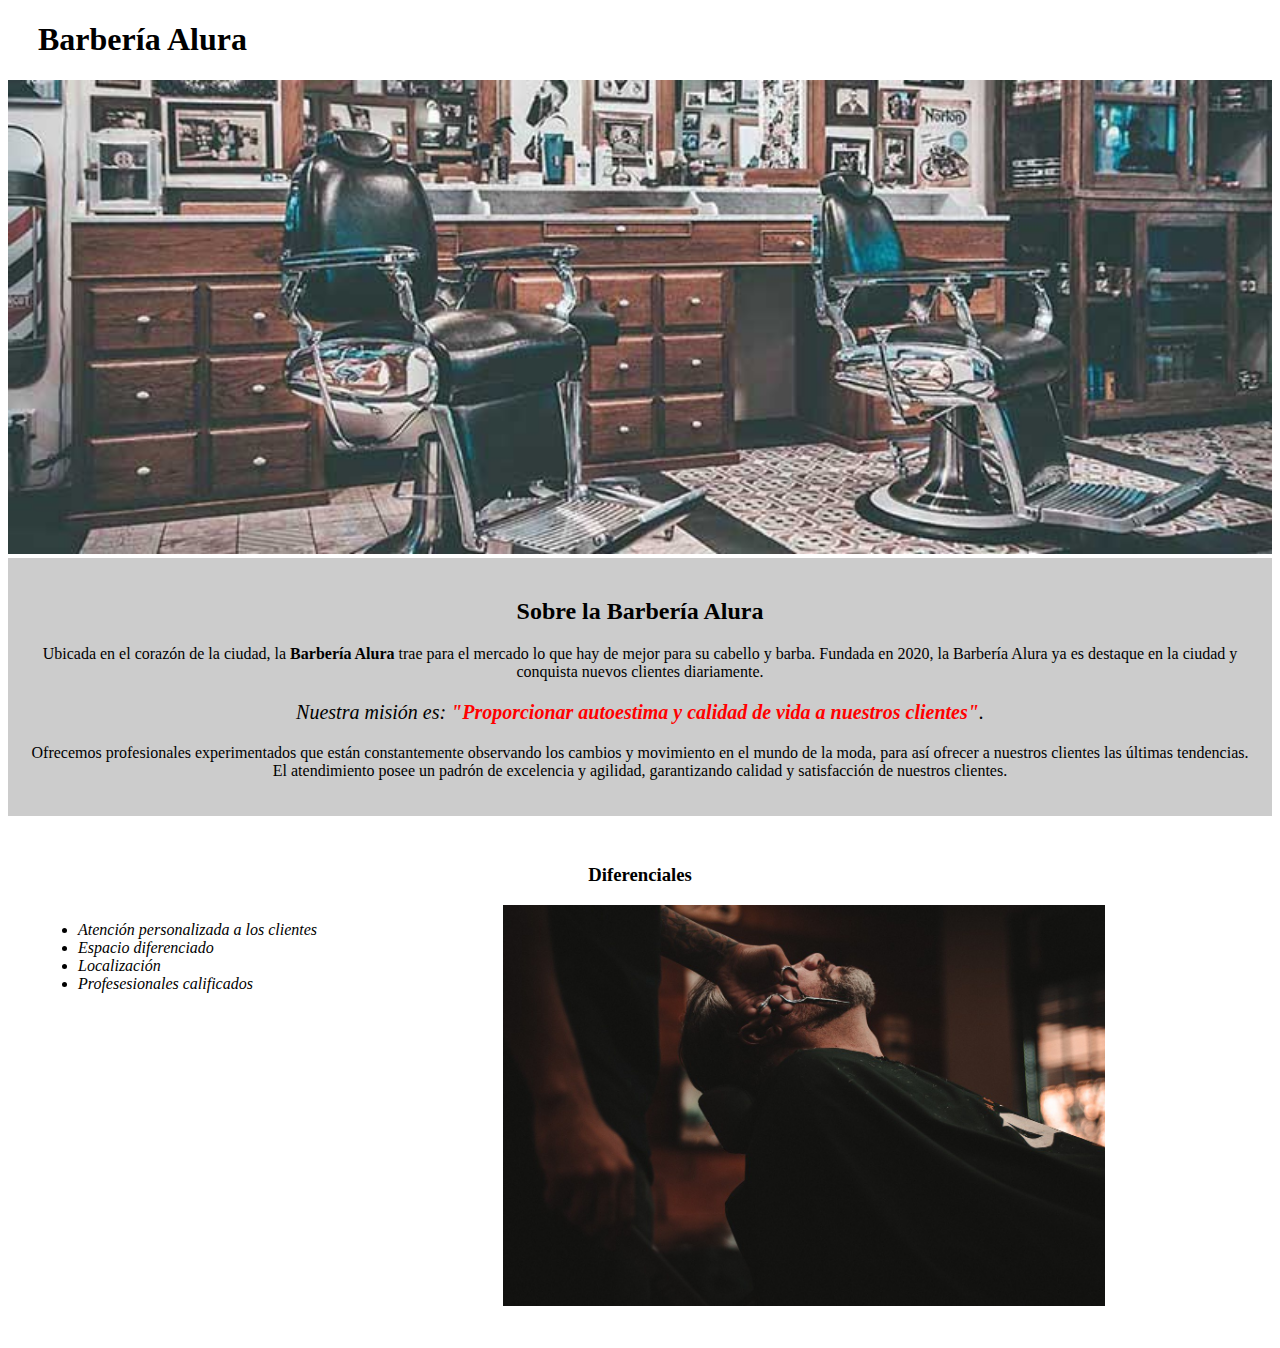
<file: HTML_JS_CSS/barberia-Alura/index.html>
<!DOCTYPE html>

<html lang="es">
    
    <head>

        <meta charset="UTF-8"> 
        <title>Barbería Alura</title>
        <link rel="stylesheet" href="estilos/style.css">
    
    </head>

    <body>

        <header>
            <h1 class="titulo-principal">Barbería Alura</h1>
        </header>

        <img id="banner" src="imagenes/banner/banner.jpg">
        
        <div class="principal">

            <h2 class="titulo-centralizado">Sobre la Barbería Alura</h2>

            <p>Ubicada en el corazón de la ciudad, la <strong>Barbería Alura</strong> trae para el mercado lo que hay de mejor para su cabello y barba. Fundada en 2020, la Barbería Alura ya es destaque en la ciudad y conquista nuevos clientes diariamente.</p>

            <p id="mision"><em>Nuestra misión es: <strong>"Proporcionar autoestima y calidad de vida a nuestros clientes"</strong>.</em></p>

            <p>Ofrecemos profesionales experimentados que están constantemente observando los cambios y movimiento en el mundo de la moda, para así ofrecer a nuestros clientes las últimas tendencias. El atendimiento posee un padrón de excelencia y agilidad, garantizando calidad y satisfacción de nuestros clientes.</p> 

        </div>

        <div class="diferenciales">

            <h3 class="titulo-centralizado">Diferenciales</h3>
        
            <ul>
                <li class="items">Atención personalizada a los clientes</li>
                <li class="items">Espacio diferenciado</li>
                <li class="items">Localización</li>
                <li class="items">Profesesionales calificados</li>
            </ul>

            <img src="imagenes/diferenciales/diferenciales.jpg" class="imagenDiferenciales">

        </div>
        
        
    </body>
</html>
</file>
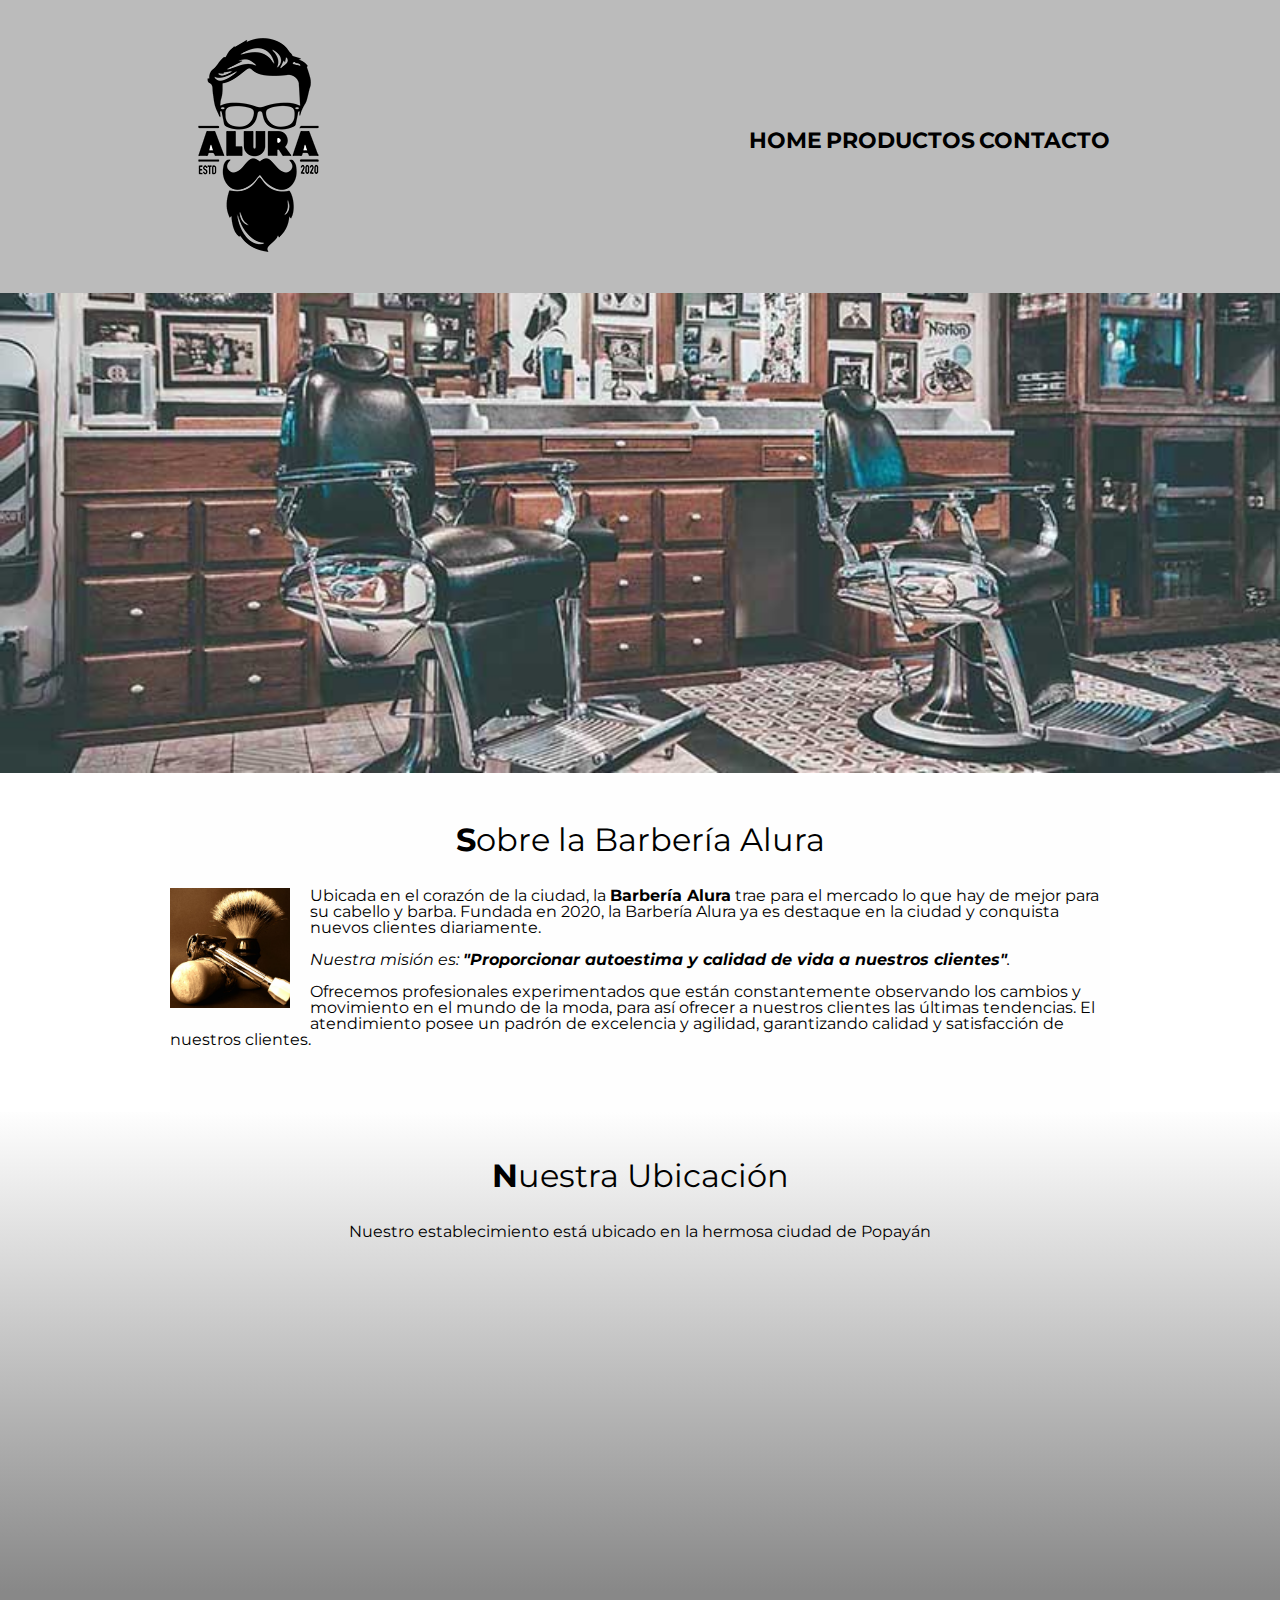
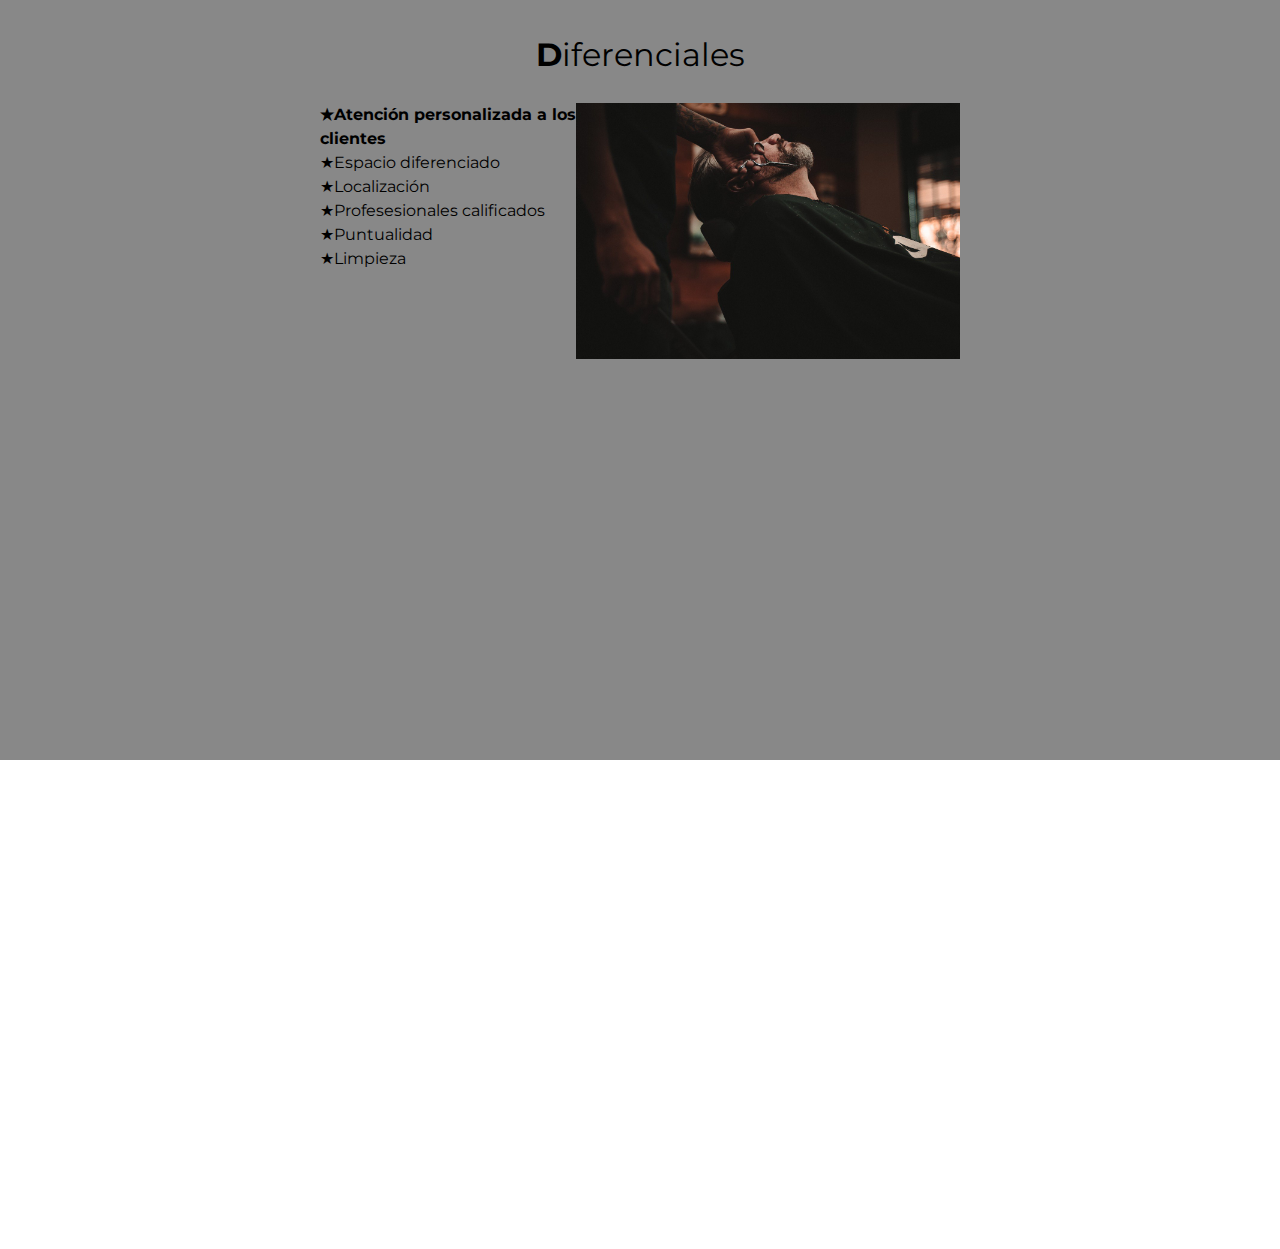
<file: HTML_JS_CSS/cuarto-curso-Alura/index.html>
<!DOCTYPE html>

<html lang="es">
  <head>
    <meta charset="UTF-8" />
    <title>Barbería Alura</title>
    <link rel="stylesheet" href="estilos/reset.css" />
    <link rel="stylesheet" href="estilos/style.css" />
    <link rel="preconnect" href="https://fonts.googleapis.com"><link rel="preconnect" href="https://fonts.gstatic.com" crossorigin>
    <link href="https://fonts.googleapis.com/css2?family=Montserrat:wght@300&display=swap" rel="stylesheet">
  </head>

  <body>
    <header>
      <div class="caja">
        <h1>
          <img src="imagenes/productos/logo.png" alt="logo Barbería Alura" />
        </h1>
        <nav>
          <ul>
            <li><a href="index.html">Home</a></li>
            <li><a href="productos.html">Productos</a></li>
            <li><a href="contacto.html">Contacto</a></li>
          </ul>
        </nav>
      </div>
    </header>
    
    <img class="banner" src="imagenes/banner/banner.jpg" alt="banner" />
    <main>
        <section class="principal">
            <h2 class="titulo-principal">Sobre la Barbería Alura</h2>

            <img class="utensilios" src="imagenes/productos/utensilios.jpg" alt="utensilios barbero">
      
            <p>
              Ubicada en el corazón de la ciudad, la
              <strong>Barbería Alura</strong> trae para el mercado lo que hay de mejor
              para su cabello y barba. Fundada en 2020, la Barbería Alura ya es
              destaque en la ciudad y conquista nuevos clientes diariamente.
            </p>
      
            <p id="mision">
              <em>Nuestra misión es: <strong>"Proporcionar autoestima y calidad de vida a nuestros clientes"</strong>.</em>
            </p>
      
            <p>
              Ofrecemos profesionales experimentados que están constantemente
              observando los cambios y movimiento en el mundo de la moda, para así
              ofrecer a nuestros clientes las últimas tendencias. El atendimiento
              posee un padrón de excelencia y agilidad, garantizando calidad y
              satisfacción de nuestros clientes.
            </p>
        </section>

        <section class="mapa">
            <h3 class="titulo-principal">Nuestra Ubicación</h3>
            <p>Nuestro establecimiento está ubicado en la hermosa ciudad de Popayán</p>
            <div class="mapa-contenido">
              <iframe src="https://www.google.com/maps/embed?pb=!1m18!1m12!1m3!1d4759.5084894956735!2d-76.6406554837161!3d2.4560440124185328!2m3!1f0!2f0!3f0!3m2!1i1024!2i768!4f13.1!3m3!1m2!1s0x8e301cb4aae552cd%3A0x748a7c8c82708b6!2sParque%20De%20Las%20Garzas!5e1!3m2!1ses-419!2sco!4v1670722603449!5m2!1ses-419!2sco" width="100%" height="300" style="border:0;" allowfullscreen="" loading="lazy" referrerpolicy="no-referrer-when-downgrade"></iframe>
            </div>
        </section>
      
        <section class="diferenciales">
            <h3 class="titulo-principal">Diferenciales</h3>
      
            <div class="contenido-diferenciales">
              <ul class="lista-diferenciales">
                <li class="items">Atención personalizada a los clientes</li>
                <li class="items">Espacio diferenciado</li>
                <li class="items">Localización</li>
                <li class="items">Profesesionales calificados</li>
                <li class="items">Puntualidad</li>
                <li class="items">Limpieza</li>
              </ul><img class="imagenDiferencial" src="imagenes/diferenciales/diferenciales.jpg"/>
            </div>

            <div class="video">
              <iframe width="560" height="315" src="https://www.youtube.com/embed/wcVVXUV0YUY" title="YouTube video player" frameborder="0" allow="accelerometer; autoplay; clipboard-write; encrypted-media; gyroscope; picture-in-picture" allowfullscreen></iframe>
            </div>
        </section>
    </main>

      
    

    <footer>
      <img src="imagenes/productos/logo-blanco.png" alt="logo Barbería Alura" />
      <p class="copyright">&copy Copyright Barbería Alura - 2022</p>
    </footer>
  </body>
</html>
</file>
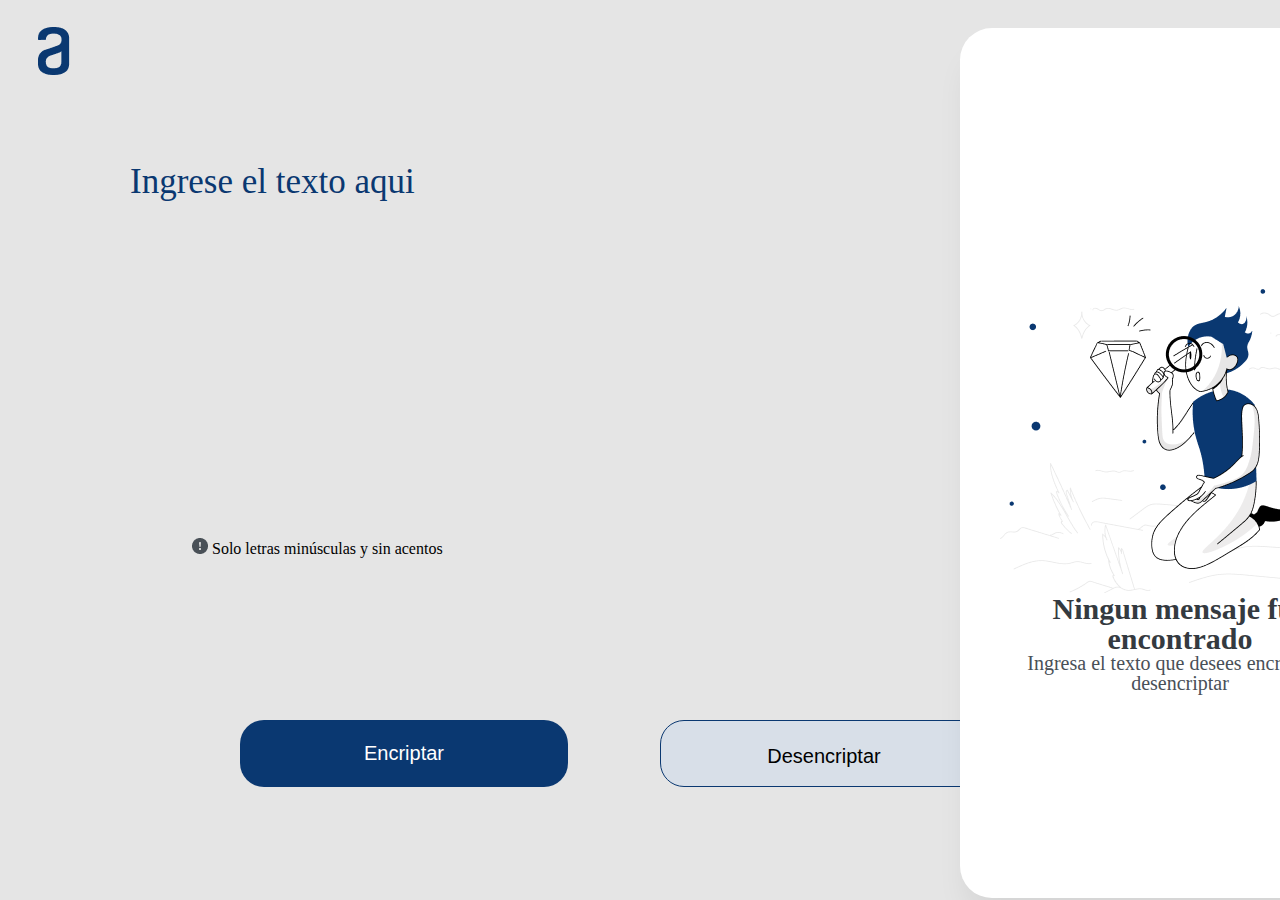
<file: HTML_JS_CSS/encriptador-Alura/index.html>
<!DOCTYPE html>
<html lang="en">
<head>
    <meta charset="UTF-8">
    <meta http-equiv="X-UA-Compatible" content="IE=edge">
    <meta name="viewport" content="width=device-width, user-scalable=no, initial-scale=1.0, maximun-scale=1.0,
    minimun-scale=1.0">
    <link rel="stylesheet" href="styles/reset.css">
    <link rel="stylesheet" href="styles/style.css">
    <script src="js/main.js"></script>
    <title>Encriptador</title>
</head>
<body>
    <header>
        <img id="icon-alura" src="images/Vector.png" alt="alura">
    </header>

    <div class="content-all">
        <div id="content">
            <input type="text" name="texto" id="ingresar-texto" placeholder="Ingrese el texto aqui">
            <p class="mensaje"><img src="images/admiracion.png"> Solo letras minúsculas y sin acentos</p>
            <input class= "btn-encriptar" type="button" value="Encriptar" onclick="encriptar()">
            <input class= "btn-desencriptar" type="button" value="Desencriptar" onclick="desencriptar()">
        </div>
    
        <div id="image-right">
            <img id="muñeco" src="images/Muñeco.png" alt="no hay texto">
            <span>Ningun mensaje fue encontrado</span>
            <p>Ingresa el texto que desees encriptar o desencriptar</p>
        </div>
    
        <div id="texto-right" style="display: none;">
            <p id="texto"></p>
    
            <input class= "btn-copiar" type="button" value="Copiar" onclick="copiar()">
    
        </div>
    </div>
    
    
</body>
</html>
</file>
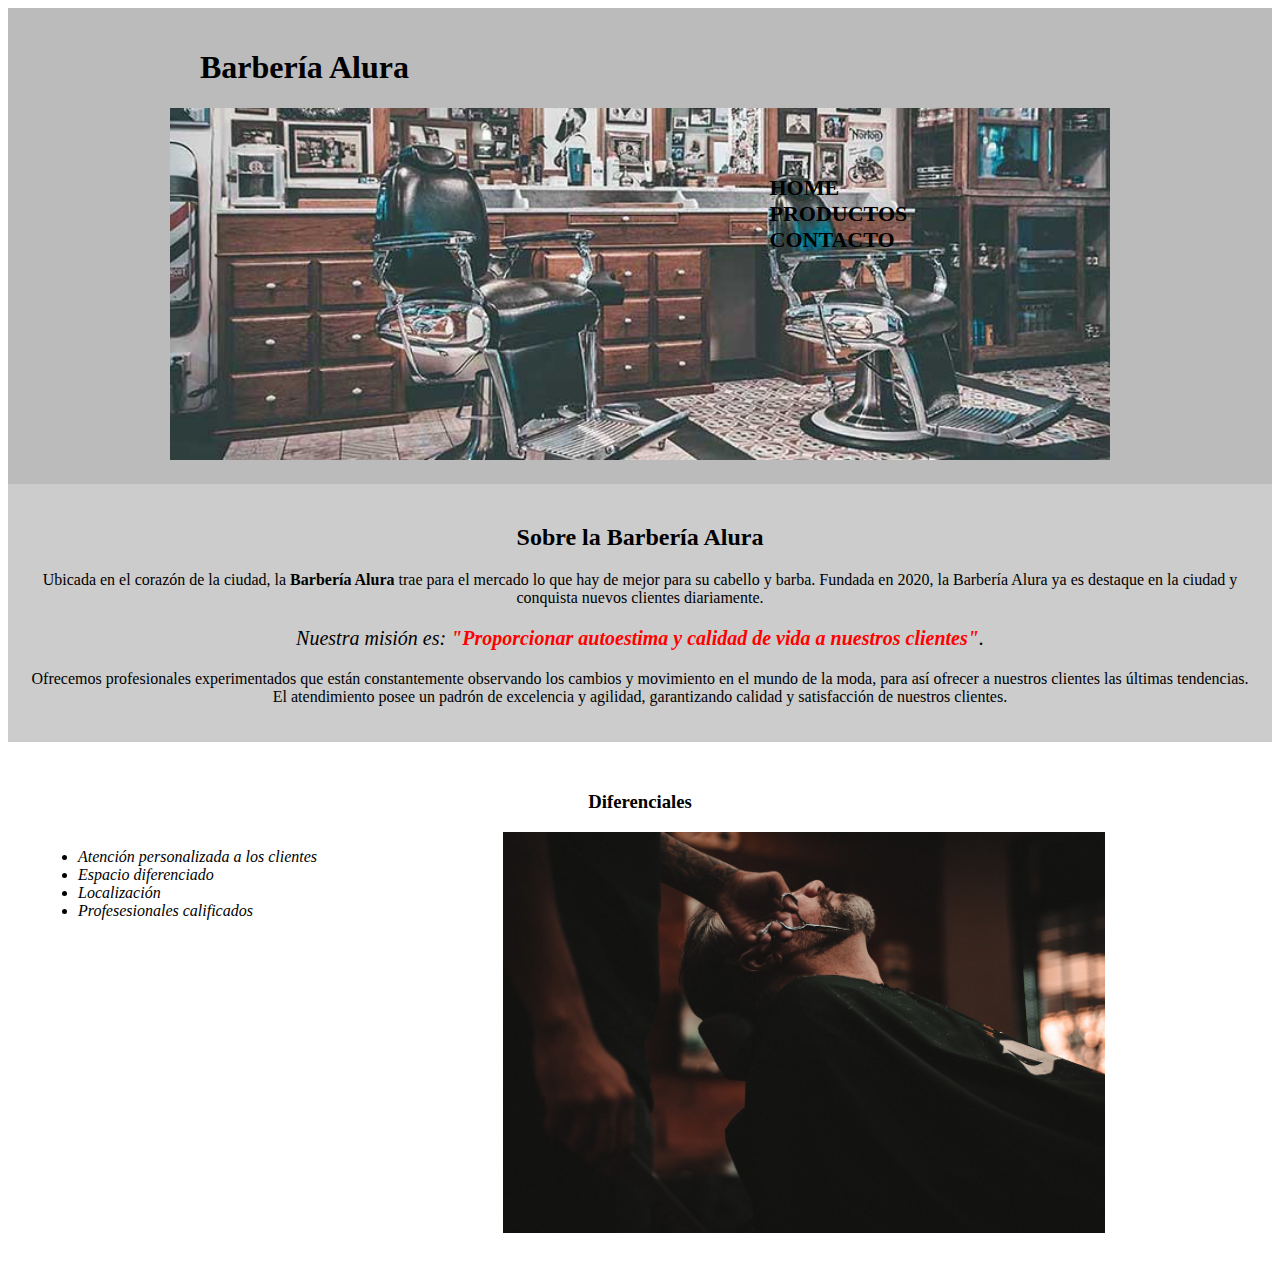
<file: HTML_JS_CSS/tercer-curso-Alura/index.html>
<!DOCTYPE html>

<html lang="es">

<head>
    <meta charset="UTF-8" />
    <title>Barbería Alura</title>
    <link rel="stylesheet" href="estilos/style.css" />
    <link rel="stylesheet" href="estilos/style-home.css" />
    
</head>

<body>
    <header>
        <div class="caja">
            <h1 class="titulo-principal">Barbería Alura</h1>
            <img id="banner" src="imagenes/banner/banner.jpg" />
            <nav>
                <ul>
                    <li><a href="index.html">Home</a></li>
                    <li><a href="productos.html">Productos</a></li>
                    <li><a href="contacto.html">Contacto</a></li>
                </ul>
            </nav>
        </div>
    </header>

    <div class="principal">
        <h2 class="titulo-centralizado">Sobre la Barbería Alura</h2>

        <p>
            Ubicada en el corazón de la ciudad, la
            <strong>Barbería Alura</strong> trae para el mercado lo que hay de mejor
            para su cabello y barba. Fundada en 2020, la Barbería Alura ya es
            destaque en la ciudad y conquista nuevos clientes diariamente.
        </p>

        <p id="mision">
            <em>Nuestra misión es:
                <strong>"Proporcionar autoestima y calidad de vida a nuestros
                    clientes"</strong>.</em>
        </p>

        <p>
            Ofrecemos profesionales experimentados que están constantemente
            observando los cambios y movimiento en el mundo de la moda, para así
            ofrecer a nuestros clientes las últimas tendencias. El atendimiento
            posee un padrón de excelencia y agilidad, garantizando calidad y
            satisfacción de nuestros clientes.
        </p>
    </div>

    <div class="diferenciales">
        <h3 class="titulo-centralizado">Diferenciales</h3>

        <ul>
            <li class="items">Atención personalizada a los clientes</li>
            <li class="items">Espacio diferenciado</li>
            <li class="items">Localización</li>
            <li class="items">Profesesionales calificados</li>
        </ul>

        <img src="imagenes/diferenciales/diferenciales.jpg" class="imagenDiferenciales" />
    </div>
</body>

</html>
</file>
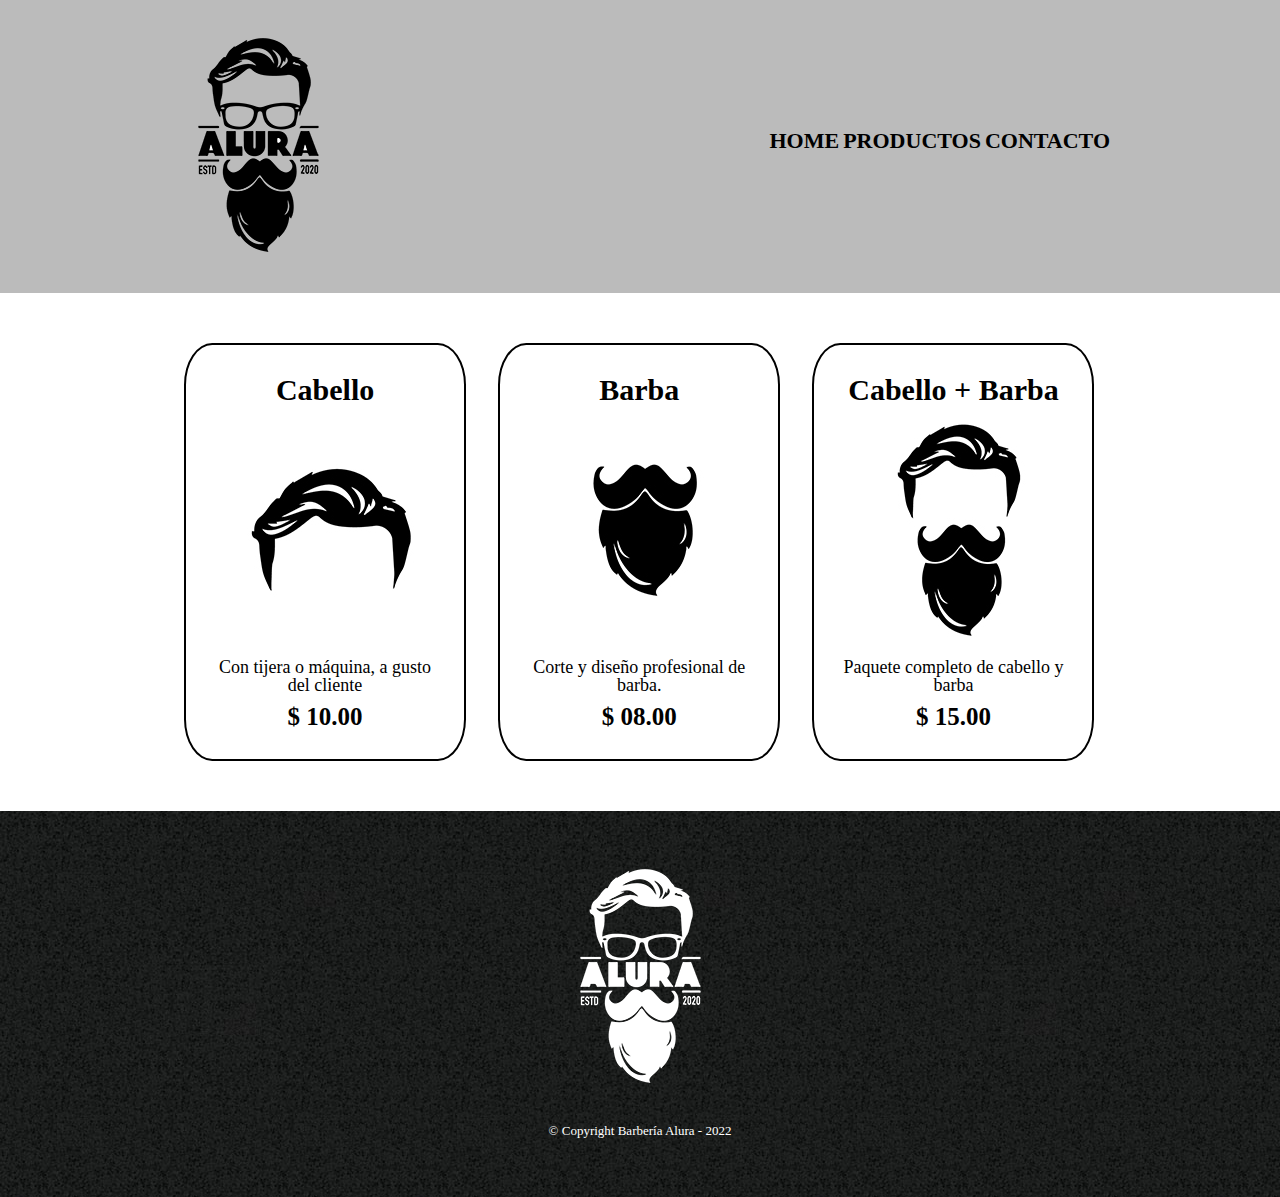
<file: HTML_JS_CSS/barberia-Alura/productos.html>
<!DOCTYPE html>
<html lang="en">

<head>
    <meta charset="UTF-8">
    <meta http-equiv="X-UA-Compatible" content="IE=edge">
    <meta name="viewport" content="width=device-width, initial-scale=1.0">
    <link rel="stylesheet" href="estilos/reset.css">
    <link rel="stylesheet" href="estilos/productos.css">
    <title>Productos - Barbería Alura</title>
</head>

<body>
    <header>
        <div class="caja">
            <h1><img src="imagenes/productos/logo.png" /></h1>
            <nav>
                <ul>
                    <li><a href="index.html">Home</a></li>
                    <li><a href="productos.html">Productos</a></li>
                    <li><a href="contactos.html">Contacto</a></li>
                </ul>
            </nav>
        </div>
    </header>

    <main>
        <div>
            <ul class="productos">
                <li>
                    <h2>Cabello</h2>
                    <img src="imagenes/productos/cabello.jpg">
                    <p class="descripcion-producto">Con tijera o máquina, a gusto del cliente</p>
                    <p class="precio-producto">$ 10.00</p>
                </li>
                <li>
                    <h2>Barba</h2>
                    <img src="imagenes/productos/barba.jpg">
                    <p class="descripcion-producto">Corte y diseño profesional de barba.</p>
                    <p class="precio-producto">$ 08.00</p>
                </li>
                <li>
                    <h2>Cabello + Barba</h2>
                    <img src="imagenes/productos/cabello+barba.jpg">
                    <p class="descripcion-producto">Paquete completo de cabello y barba</p>
                    <p class="precio-producto">$ 15.00</p>
                </li>
            </ul>
        </div>
    </main>

    <footer>
        <img src="imagenes/productos/logo-blanco.png">
        <p class="copyright" >&copy Copyright Barbería Alura - 2022</p>
    </footer>

</body>

</html>
</file>
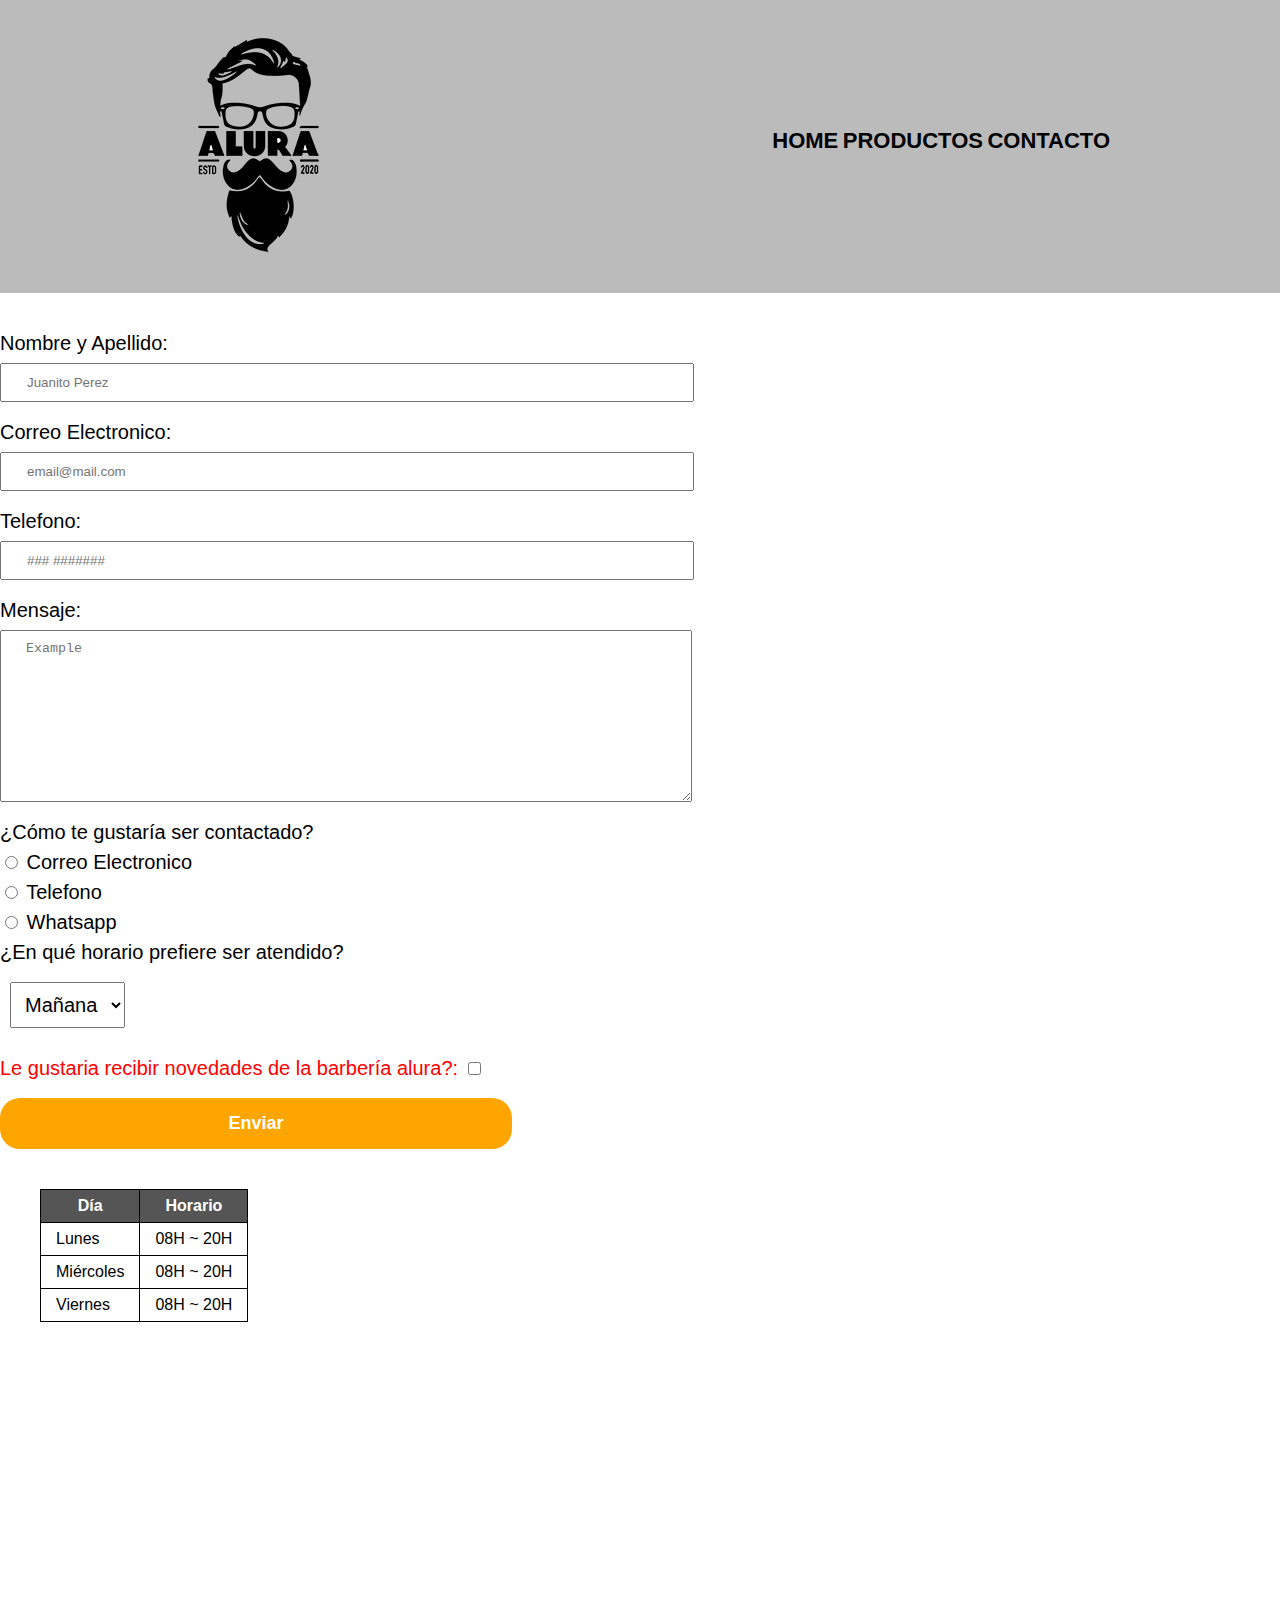
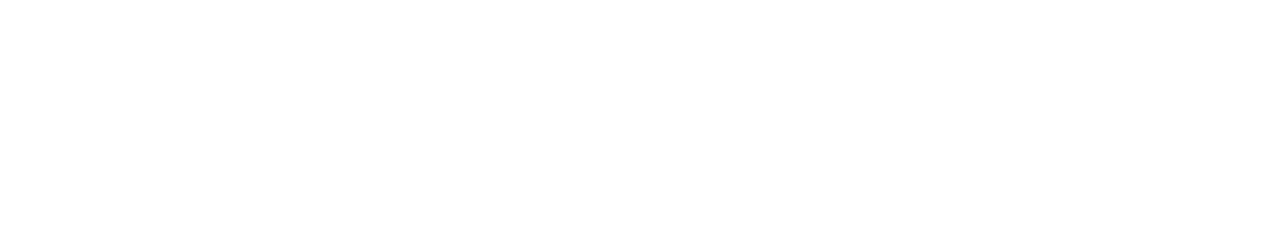
<file: HTML_JS_CSS/cuarto-curso-Alura/contacto.html>
<!DOCTYPE html>
<html lang="en">

<head>
  <meta charset="UTF-8" />
  <meta http-equiv="X-UA-Compatible" content="IE=edge" />
  <meta name="viewport" content="width=device-width, initial-scale=1.0" />
  <link rel="stylesheet" href="estilos/reset.css" />
  <link rel="stylesheet" href="estilos/style.css" />
  <title>Contacto - Barbería Alura</title>
</head>

<body>
  <header>
    <div class="caja">
      <h1><img src="imagenes/productos/logo.png" alt="logo Barbería Alura" /></h1>
      <nav>
        <ul>
          <li><a href="index.html">Home</a></li>
          <li><a href="productos.html">Productos</a></li>
          <li><a href="contacto.html">Contacto</a></li>
        </ul>
      </nav>
    </div>
  </header>

  <main>
    <form>
      <label for="nombreApellido">Nombre y Apellido: </label>
      <input type="text" id="nombreApellido" class="input-padron" required placeholder="Juanito Perez" autocomplete="off"/>

      <label for="correoElectronico">Correo Electronico: </label>
      <input type="email" id="correoElectronico" class="input-padron" required placeholder="email@mail.com" autocomplete="off"/>

      <label for="telefono">Telefono: </label>
      <input type="tel" id="telefono" class="input-padron" required placeholder="### #######"autocomplete=off/>

      <label for="mensaje"> Mensaje: </label>
      <textarea id="mensaje" cols="70" rows="10" class="input-padron" required placeholder="Example" autocomplete="off"></textarea>

      <fieldset>
        <legend>¿Cómo te gustaría ser contactado?</legend>

        <label for="radio-email"><input id="radio-email" name="contacto" type="radio" value="email" />
          Correo Electronico</label>

        <label for="radio-telefono"><input id="radio-telefono" name="contacto" type="radio" value="telefono" />
          Telefono</label>

        <label for="radio-whatsapp"><input id="radio-whatsapp" name="contacto" type="radio" value="whatsapp" />
          Whatsapp</label>
      </fieldset>
      <fieldset>
        <legend>¿En qué horario prefiere ser atendido?</legend>
        <select>
          <option>Mañana</option>
          <option>Tarde</option>
          <option>Noche</option>
        </select>
      </fieldset>
      <label class="checkbox">Le gustaria recibir novedades de la barbería alura?:
        <input type="checkbox" /></label>

      <input class="enviar" type="submit" value="Enviar" />
    </form>

    <!--tablas-->
    <table>
      <thead>

        <tr>
          <th>Día</th>
          <th>Horario</th>
        </tr>

      </thead>
      <tbody>
        <tr>
          <td>Lunes</td>
          <td>08H ~ 20H</td>
        </tr>

        <tr>
          <td>Miércoles</td>
          <td>08H ~ 20H</td>
        </tr>

        <tr>
          <td>Viernes</td>
          <td>08H ~ 20H</td>
        </tr>

      </tbody>

    </table>
  </main>

  <footer>
    <img src="imagenes/productos/logo-blanco.png" alt="logo Barbería Alura" />
    <p class="copyright">&copy Copyright Barbería Alura - 2022</p>
  </footer>
</body>

</html>
</file>
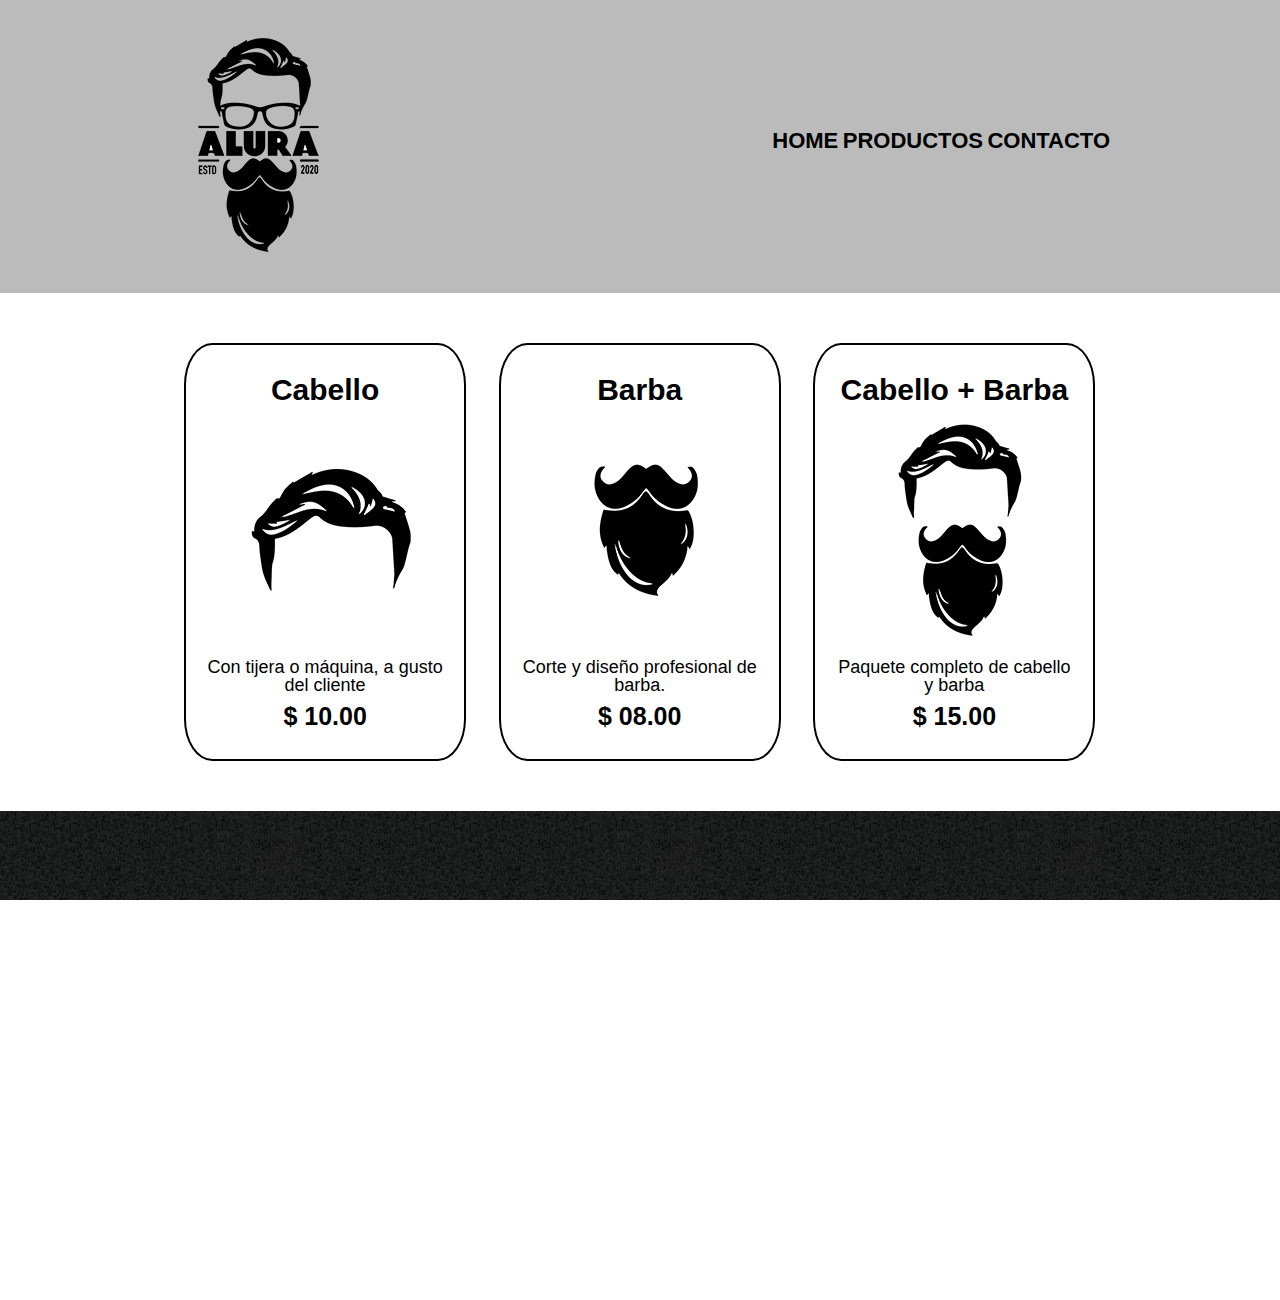
<file: HTML_JS_CSS/cuarto-curso-Alura/productos.html>
<!DOCTYPE html>
<html lang="en">

<head>
    <meta charset="UTF-8">
    <meta http-equiv="X-UA-Compatible" content="IE=edge">
    <meta name="viewport" content="width=device-width, initial-scale=1.0">
    <link rel="stylesheet" href="estilos/reset.css">

    <link rel="stylesheet" href="estilos/style.css">
    <title>Productos - Barbería Alura</title>
</head>

<body>
    <header>
        <div class="caja">
            <h1><img src="imagenes/productos/logo.png" /></h1>
            <nav>
                <ul>
                    <li><a href="index.html">Home</a></li>
                    <li><a href="productos.html">Productos</a></li>
                    <li><a href="contacto.html">Contacto</a></li>
                </ul>
            </nav>
        </div>
    </header>

    <main>
        <div>
            <ul class="productos">
                <li>
                    <h2>Cabello</h2>
                    <img src="imagenes/productos/cabello.jpg">
                    <p class="descripcion-producto">Con tijera o máquina, a gusto del cliente</p>
                    <p class="precio-producto">$ 10.00</p>
                </li>
                <li>
                    <h2>Barba</h2>
                    <img src="imagenes/productos/barba.jpg">
                    <p class="descripcion-producto">Corte y diseño profesional de barba.</p>
                    <p class="precio-producto">$ 08.00</p>
                </li>
                <li>
                    <h2>Cabello + Barba</h2>
                    <img src="imagenes/productos/cabello+barba.jpg">
                    <p class="descripcion-producto">Paquete completo de cabello y barba</p>
                    <p class="precio-producto">$ 15.00</p>
                </li>
            </ul>
        </div>
    </main>

    <footer>
        <img src="imagenes/productos/logo-blanco.png">
        <p class="copyright" >&copy Copyright Barbería Alura - 2022</p>
    </footer>

</body>

</html>
</file>
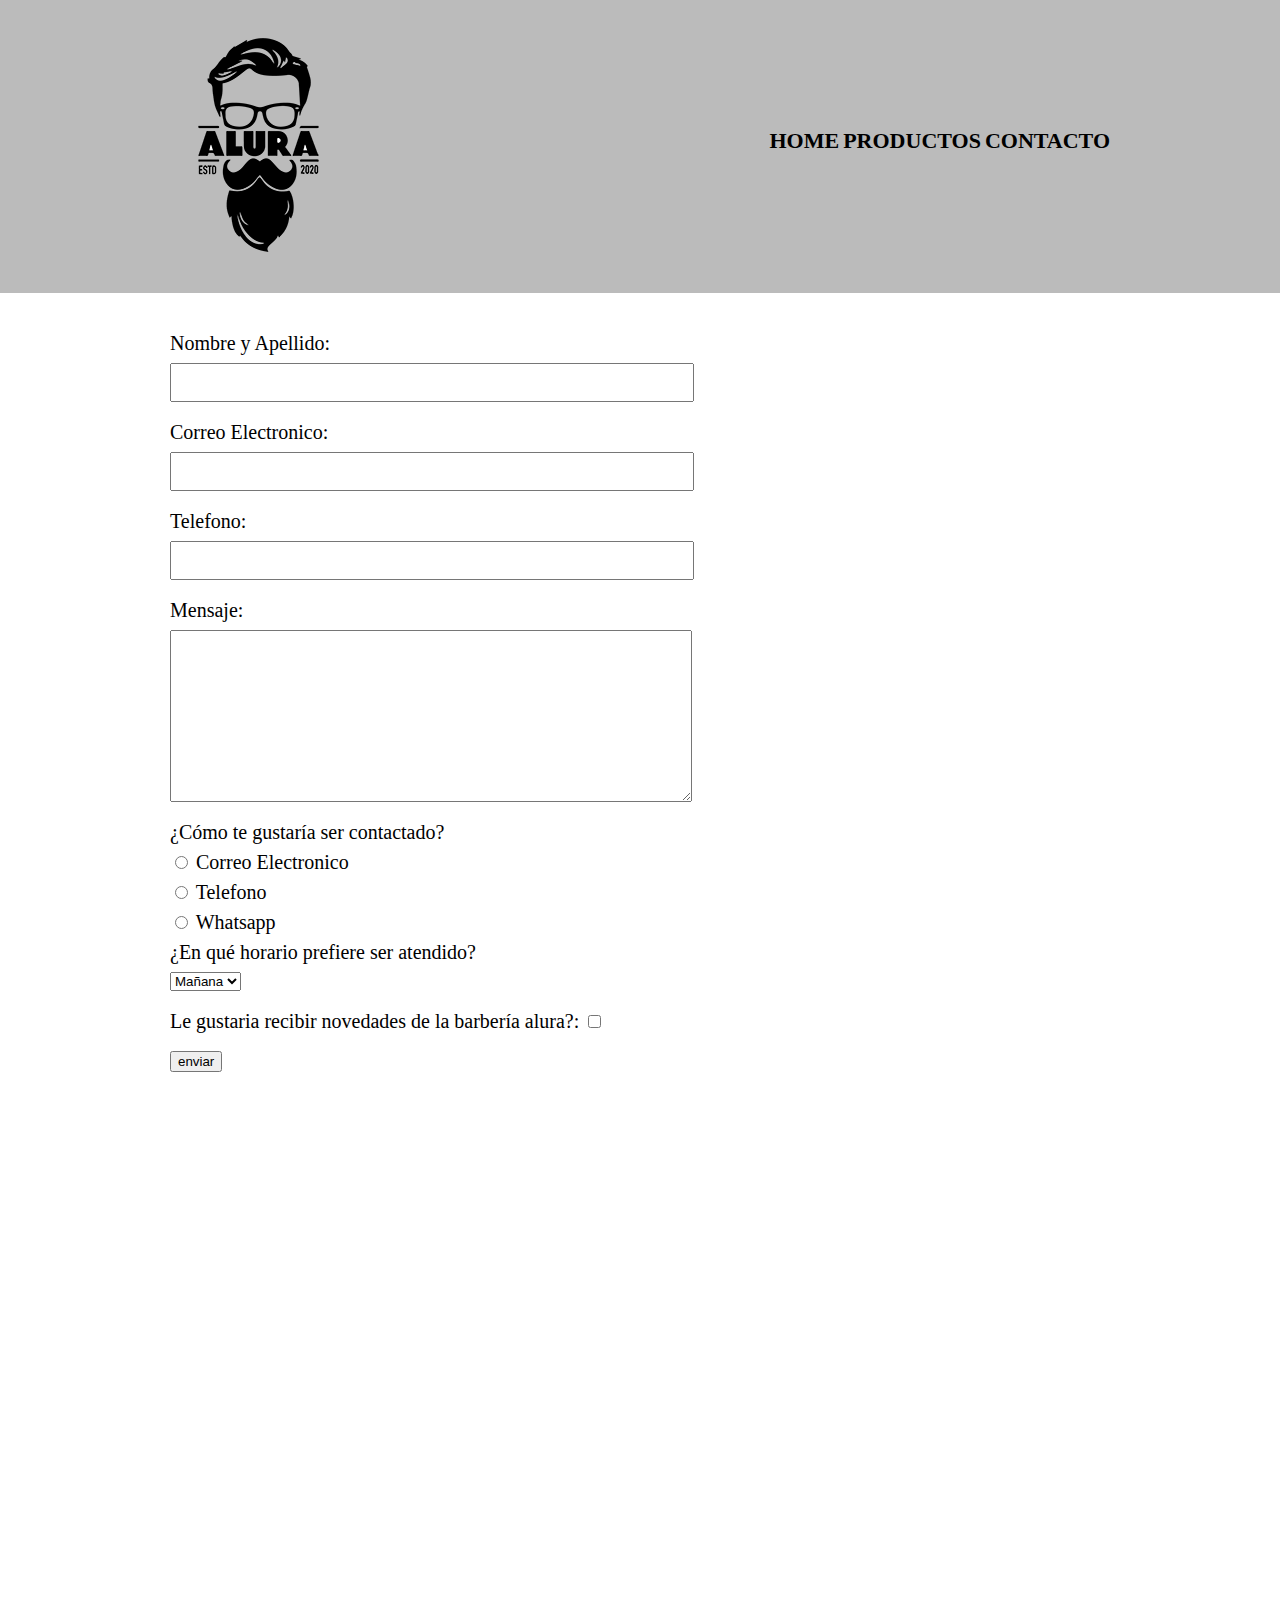
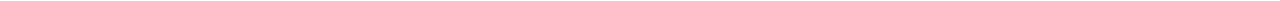
<file: HTML_JS_CSS/tercer-curso-Alura/contacto.html>
<!DOCTYPE html>
<html lang="en">
  <head>
    <meta charset="UTF-8" />
    <meta http-equiv="X-UA-Compatible" content="IE=edge" />
    <meta name="viewport" content="width=device-width, initial-scale=1.0" />
    <link rel="stylesheet" href="estilos/reset.css" />
    <link rel="stylesheet" href="estilos/style.css" />
    <title>Contacto - Barbería Alura</title>
  </head>

  <body>
    <header>
      <div class="caja">
        <h1><img src="imagenes/productos/logo.png" /></h1>
        <nav>
          <ul>
            <li><a href="index.html">Home</a></li>
            <li><a href="productos.html">Productos</a></li>
            <li><a href="contacto.html">Contacto</a></li>
          </ul>
        </nav>
      </div>
    </header>

    <main>
      <form>
        <label for="nombreApellido">Nombre y Apellido: </label>
        <input type="text" id="nombreApellido" class="input-padron" required/>

        <label for="correoElectronico">Correo Electronico: </label>
        <input type="email" id="correoElectronico" class="input-padron" required/>

        <label for="telefono">Telefono: </label>
        <input type="tel" id="telefono" class="input-padron" required/>

        <label for="mensaje"> Mensaje: </label>
        <textarea
          id="mensaje"
          cols="70"
          rows="10"
          class="input-padron"
          required></textarea>

        <div>
          <p>¿Cómo te gustaría ser contactado?</p>

          <label for="radio-email"
            ><input
              id="radio-email"
              name="contacto"
              type="radio"
              value="email"
            />
            Correo Electronico</label
          >

          <label for="radio-telefono"
            ><input
              id="radio-telefono"
              name="contacto"
              type="radio"
              value="telefono"
            />
            Telefono</label
          >

          <label for="radio-whatsapp"
            ><input
              id="radio-whatsapp"
              name="contacto"
              type="radio"
              value="whatsapp"
            />
            Whatsapp</label
          >
        </div>
        <div>
          <p>¿En qué horario prefiere ser atendido?</p>
          <select>
            <option>Mañana</option>
            <option>Tarde</option>
            <option>Noche</option>
          </select>
        </div>
        <label class="checkbox"
          >Le gustaria recibir novedades de la barbería alura?:
          <input type="checkbox"
        /></label>

        <input type="submit" value="enviar" />
      </form>
    </main>

    <footer>
      <img src="imagenes/productos/logo-blanco.png" />
      <p class="copyright">&copy Copyright Barbería Alura - 2022</p>
    </footer>
  </body>
</html>
</file>
<file: HTML_JS_CSS/barberia-Alura/estilos/style.css>
.titulo-principal{
    padding-left: 30px;
}

#banner{
    width:100%;
}

.principal{
    background: #CCCCCC;
    padding: 20px;
}

.titulo-centralizado{
    text-align: center;
}

p{
    text-align: center;
}

em strong{
    color:red;
}

#mision{
    font-size: 20px;
}

.diferenciales{
    background: #FFFFFF;
    padding: 30px;
}

.items{
    font-style: italic;
}

ul{
    display: inline-block;
    vertical-align: top;
    width: 20%;
    margin-right: 15%;
}

.imagenDiferenciales{
    width: 50%;
}
</file>
<file: HTML_JS_CSS/cuarto-curso-Alura/estilos/style.css>
body{
    font-family: 'Montserrat', sans-serif;
}
header {

    background-color: #BBB;
    padding: 20px 0;

}

.caja {
    width: 940px;
    position: relative;
    margin: 0 auto;
}


nav{
    position: absolute;
    top: 110px;
    right: 0;
    
}

nav li {
    display: inline;
    margin: 0 0 0 15; /*arriba derecha abajo izquierda*/
}

nav a{
    text-transform: uppercase;
    color: #000;
    font-weight: bold;
    font-size: 22px;
    text-decoration: none;
}

nav a:hover{
    color: #C78C19;
    text-decoration: underline;
}

.productos{
    width: 940px;
    margin: 0 auto;
    padding: 50px;
}

.productos li{
    display: inline-block;
    text-align: center;
    width: 30%;
    vertical-align: top;
    margin: 0 1.5%;
    padding: 30px 20px;
    box-sizing: border-box;
    /*? simplificado: 
        border: grosor estilo color;
    */
    border: 2px solid #000;
    border-radius: 10%;
    /** no simplificado:
        border-width: 2px;
        border-style: solid;
        border-radius: 10%;
    */
}

.productos li:hover {
    border-color: #C78C19;
}
.productos li:active{
    border-color: #088c19;
}

.productos h2{
    font-size: 30px;
    font-weight: bold;
}
.productos li:hover h2{
    font-size: 33px;
}

.descripcion-producto{
    font-size: 18px;
}
.precio-producto{
    font-size: 25px;
    font-weight: bold;
    margin-top: 10px;
    vertical-align: bottom;
}
footer {
    text-align: center;
    background-image: url("../imagenes/productos/bg.jpg");
    background-position: center center;
    background-attachment: fixed;
    background-repeat: repeat;
    background-size: auto;
    bottom: 0%;
    padding: 7.15%;
}
.copyright{
    color: white;
    font-size: 13px;
    margin: 20px;
}

/* editar formulario*/
form{
    margin: 40px 0;
}

form label, form legend{
    display: block;
    font-size: 20px;
    margin: 0 0 10px;
}
.input-padron{
    display: block;
    margin: 0 0 20px;
    padding: 10px 25px;
    width: 50%;
}
.checkbox{
    margin: 20px 0;
    color: red;
}

.enviar{
    width: 40%;
    padding: 15px 0;
    font-size: 18px;
    font-weight: bold;
    color: white;
    background-color: orange;
    border: none;
    border-radius: 20px;
    transition: 1s all;
}
.enviar:hover{
    background-color: darkorange;
    color: white;
    cursor: pointer;
    transform: scale(1.07);
}
table{
    margin: 40px 40px;
}

thead{
    background-color: #555;
    color: white;
    font-weight: bold;
}
td, th{
    border: 1px solid black;
    padding: 8px 15px;
}
select{
    margin: 10px 10px;
    padding: 10px 10px;
    font-size: 20px;
}
/*CSS para el index*/
.banner{
    width: 100%;
}

.principal{
    padding: 3em 0;
    background-color: #FEFEFE;
    width: 940px;
    margin: 0 auto;
}

.titulo-principal{
    text-align: center;
    font-size: 2em;
    margin: 0 0 1em;
    clear: left;
}

.titulo-principal::first-letter{
    font-weight: bold;
}

.principal p{
    margin: 0 0 1em;
}
.principal strong {
    font-weight: bold;
}

.principal em{
    font-style: italic;
}

.utensilios{
    width: 120px;
    float: left;
    margin: 0 20px 20px 0;
    
}

.mapa{
    padding: 3em 0;
    background: linear-gradient(#FEFEFE, #888);
}

.mapa p{
    margin: 0 0 2em;
    text-align: center;
    
    width: 940px;
    margin: 0 auto;
}
.mapa-contenido{
    width: 940px;
    margin: 0 auto;
}

.diferenciales{
    padding: 3em 0;
    background-color: #888;
}

.contenido-diferenciales{
    width: 640px;
    margin: 0 auto;
}

.lista-diferenciales{
    width: 40%;
    display: inline-block;
    vertical-align: top;
}

.items{
    line-height: 1.5;
}

.items::before{
    content: "★";
}

.items:first-child{
    font-weight: bold;
}

.imagenDiferencial{
    width: 60%;
}
.video{
    width: 560px;
    margin: 1em auto;
}
</file>
<file: HTML_JS_CSS/encriptador-Alura/styles/style.css>
body{
    background-color: #E5E5E5;
}
.mensaje{
    padding-left: 15%;
    padding-top: 42%;
    font-family: "Inter";
}

#icon-alura{
    position: absolute;
    left: 3%;
    top: 3%;
    bottom: 1%;
}

#ingresar-texto{
    color: #0A3871;
    font-size: 35px;
    border-style: none;
    size: 25px;
    margin-left: 10%;
    margin-top: 10%;
    height: 105px;
    width: 50%;
    background-color: #E5E5E5;
    position: absolute;
    line-height: 150%;

    font-family: 'Inter';
    font-style: normal;
}
#ingresar-texto::placeholder{
    color: #0A3871;
}
#ingresar-texto:focus{
    color: #0A3871;
    outline: none;
}
/** botones*/
.btn-encriptar{
    border-radius: 24px;
    background-color: #0A3871;
    color: white;
    display: flex;
    align-items: center;
    flex-direction: row;
    padding: 0;
    gap: 24px;
    position: absolute;
    width: 328px;
    height: 67px;
    left: 240px;
    top: 80%;
    text-align: center;
    border-style: none;
    flex: none;
    order: 0;
    flex-grow: 0;
    font-size: 20px;
    cursor: pointer;
    justify-content: center;
}
.btn-encriptar:hover{
    background-color: #495057;
    color: white;
    transition: 1s all;
}
.btn-desencriptar{
    cursor: pointer;
    box-sizing: border-box;
    display: flex;
    flex-direction: row;
    align-items: center;
    padding: 24px;
    gap: 8px;
    font-size: 20px;

    width: 328px;
    height: 67px;
    /* Light gray */

    background: #D8DFE8;
    position: absolute;
    border: 1px solid #0A3871;
    border-radius: 24px;

    left: 660px;
    top: 80%;
    flex: none;
    order: 0;
    flex-grow: 0;

    /*align*/
    justify-content: center;
}
.btn-desencriptar:hover{
    background-color: aquamarine;
    transition: 1s all;
}

/** imagenes*/
#image-right{
    background-color: white;
    border-radius: 32px;
    width: 400px;
    height: 870px;
    left: 75%;
    margin-left: auto;
    margin-top: 0px;
    top: 28px;
    position: absolute;
    box-shadow: 0px 24px 32px -8px rgba(0, 0, 0, 0.08);
    display: inline-block;

}
#image-right img{
    position: absolute;
    margin: auto;
    display: block;
    top: 30%;
    left: 10%;
}
#image-right span p {
    gap: 16px;
}
#image-right span{
    color: #343A40;
    display: flex;
    flex-direction: column;
    align-items: flex-start;
    position: absolute;
    top: 65%;
    text-align: center;
    left: 10%;
    font-size: 30px;
    font-weight: bold;
}

#image-right p{
    color: #495057;
    display: flex;
    flex-direction: column;
    align-items: flex-start;
    position: absolute;
    top: 71.8%;
    text-align: center;
    left: 10%;
    font-size: 20px;
}
#texto-right{
    background-color: white;
    border-radius: 32px;
    width: 400px;
    height: 870px;
    left: 75%;
    margin-left: auto;
    margin-top: 0px;
    top: 28px;
    position: absolute;
    box-shadow: 0px 24px 32px -8px rgba(0, 0, 0, 0.08);
    display: inline-block;
}
#texto-right p{
    position: absolute;
    width: 336px;
    height: 781px;
    left: 5%;
    top: 2%;

    font-family: 'Inter';
    font-style: normal;
    font-weight: 400;
    font-size: 24px;
    line-height: 150%;
    /* or 36px */


    /* Gray/gray-400 */

    color: #495057;
}
.btn-copiar{
    cursor: pointer;
    box-sizing: border-box;
    display: flex;
    flex-direction: row;
    align-items: center;
    padding: 24px;
    gap: 8px;
    font-size: 20px;

    width: 328px;
    height: 67px;
    left: 10%;
    /* Light gray */

    background: #D8DFE8;
    position: absolute;
    border: 1px solid #0A3871;
    border-radius: 24px;

    top: 90%;
    flex: none;
    order: 0;
    flex-grow: 0;
    justify-content: center;
}

/** responsive*/
@media only screen and (max-width: 768px) and (max-height: 1174px){
    #icon-alura{
        position: relative;
        left: 22px;
        top: 14px;
        bottom: 1%;
        margin-bottom: 10px;
    }
    .content-all{
        background-color: #E5E5E5;
        position: relative;
        width: 768px;
        height: 1174px;
    }
    #image-rigth{
        display: flex;
        flex-direction: column;
        align-items: flex-start;
        padding: 32px;
        gap: 32px;

        position: absolute;
        width: 688px;
        height: 133px;
        left: 40px;
        top: 1001px;

        /* White */

        background: #FFFFFF;
        /* shadow */

        box-shadow: 0px 24px 32px -8px rgba(0, 0, 0, 0.08);
        border-radius: 32px;
    }
    /** botones*/
    .btn-encriptar{
        display: flex;
        flex-direction: row;
        align-items: flex-start;
        padding: 24px;
        gap: 8px;

        width: 332px;
        height: 67px;

        /* Dark blue/dark-blue-300 */

        background: #0A3871;
        border-radius: 24px;

        /* Inside auto layout */

        flex: none;
        order: 0;
        flex-grow: 1;
    }
    .btn-encriptar:hover{
        background-color: #495057;
        color: white;
        transition: 1s all;
    }
    .btn-desencriptar{
        box-sizing: border-box;

        /* Auto layout */

        display: flex;
        flex-direction: row;
        align-items: flex-start;
        padding: 24px;
        gap: 8px;

        width: 332px;
        height: 67px;

        /* Dark blue/dark-blue-300 */

        border: 1px solid #0A3871;
        border-radius: 24px;

        /* Inside auto layout */

        flex: none;
        order: 1;
        flex-grow: 1;
    }
    .btn-desencriptar:hover{
        background-color: aquamarine;
        transition: 1s all;
    }
}
</file>
<file: HTML_JS_CSS/tercer-curso-Alura/estilos/style.css>
header {

    background-color: #BBB;
    padding: 20px 0;

}

.caja {
    width: 940px;
    position: relative;
    margin: 0 auto;
}


nav{
    position: absolute;
    top: 110px;
    right: 0;
    
}

nav li {
    display: inline;
    margin: 0 0 0 15; /*arriba derecha abajo izquierda*/
}

nav a{
    text-transform: uppercase;
    color: #000;
    font-weight: bold;
    font-size: 22px;
    text-decoration: none;
}

nav a:hover{
    color: #C78C19;
    text-decoration: underline;
}

.productos{
    width: 940px;
    margin: 0 auto;
    padding: 50px;
}

.productos li{
    display: inline-block;
    text-align: center;
    width: 30%;
    vertical-align: top;
    margin: 0 1.5%;
    padding: 30px 20px;
    box-sizing: border-box;
    /*? simplificado: 
        border: grosor estilo color;
    */
    border: 2px solid #000;
    border-radius: 10%;
    /** no simplificado:
        border-width: 2px;
        border-style: solid;
        border-radius: 10%;
    */
}

.productos li:hover {
    border-color: #C78C19;
}
.productos li:active{
    border-color: #088c19;
}

.productos h2{
    font-size: 30px;
    font-weight: bold;
}
.productos li:hover h2{
    font-size: 33px;
}

.descripcion-producto{
    font-size: 18px;
}
.precio-producto{
    font-size: 25px;
    font-weight: bold;
    margin-top: 10px;
    vertical-align: bottom;
}
footer {
    text-align: center;
    background-image: url("../imagenes/productos/bg.jpg");
    background-position: center center;
    background-attachment: fixed;
    background-repeat: repeat;
    background-size: auto;
    bottom: 0%;
    padding: 7.15%;
}
.copyright{
    color: white;
    font-size: 13px;
    margin: 20px;
}

/* editar formulario*/
main{
    width: 940px;
    margin: 0 auto;
}

form{
    margin: 40px 0;
}

form label, form p{
    display: block;
    font-size: 20px;
    margin: 0 0 10px;
}
.input-padron{
    display: block;
    margin: 0 0 20px;
    padding: 10px 25px;
    width: 50%;
}
.checkbox{
    margin: 20px 0;
}
</file>
<file: HTML_JS_CSS/tercer-curso-Alura/estilos/style-home.css>
.titulo-principal{
    padding-left: 30px;
}

#banner{
    width:100%;
}

.principal{
    background: #CCCCCC;
    padding: 20px;
}

.titulo-centralizado{
    text-align: center;
}

p{
    text-align: center;
}

em strong{
    color:red;
}

#mision{
    font-size: 20px;
}

.diferenciales{
    background: #FFFFFF;
    padding: 30px;
}

.items{
    font-style: italic;
}

ul{
    display: inline-block;
    vertical-align: top;
    width: 20%;
    margin-right: 15%;
}

.imagenDiferenciales{
    width: 50%;
}
</file>
<file: HTML_JS_CSS/barberia-Alura/estilos/productos.css>
header {

    background-color: #BBB;
    padding: 20px 0;

}

.caja {
    width: 940px;
    position: relative;
    margin: 0 auto;
}


nav{
    position: absolute;
    top: 110px;
    right: 0;
    
}

nav li {
    display: inline;
    margin: 0 0 0 15; /*arriba derecha abajo izquierda*/
}

nav a{
    text-transform: uppercase;
    color: #000;
    font-weight: bold;
    font-size: 22px;
    text-decoration: none;
}

nav a:hover{
    color: #C78C19;
    text-decoration: underline;
}

.productos{
    width: 940px;
    margin: 0 auto;
    padding: 50px;
}

.productos li{
    display: inline-block;
    text-align: center;
    width: 30%;
    vertical-align: top;
    margin: 0 1.5%;
    padding: 30px 20px;
    box-sizing: border-box;
    /*? simplificado: 
        border: grosor estilo color;
    */
    border: 2px solid #000;
    border-radius: 10%;
    /** no simplificado:
        border-width: 2px;
        border-style: solid;
        border-radius: 10%;
    */
}

.productos li:hover {
    border-color: #C78C19;
}
.productos li:active{
    border-color: #088c19;
}

.productos h2{
    font-size: 30px;
    font-weight: bold;
}
.productos li:hover h2{
    font-size: 33px;
}

.descripcion-producto{
    font-size: 18px;
}
.precio-producto{
    font-size: 25px;
    font-weight: bold;
    margin-top: 10px;
    vertical-align: bottom;
}
footer{
    text-align: center;
    background: url("../imagenes/productos/bg.jpg");
    padding: 40px;
}
.copyright{
    color: white;
    font-size: 13px;
    margin: 20px;
}
</file>
